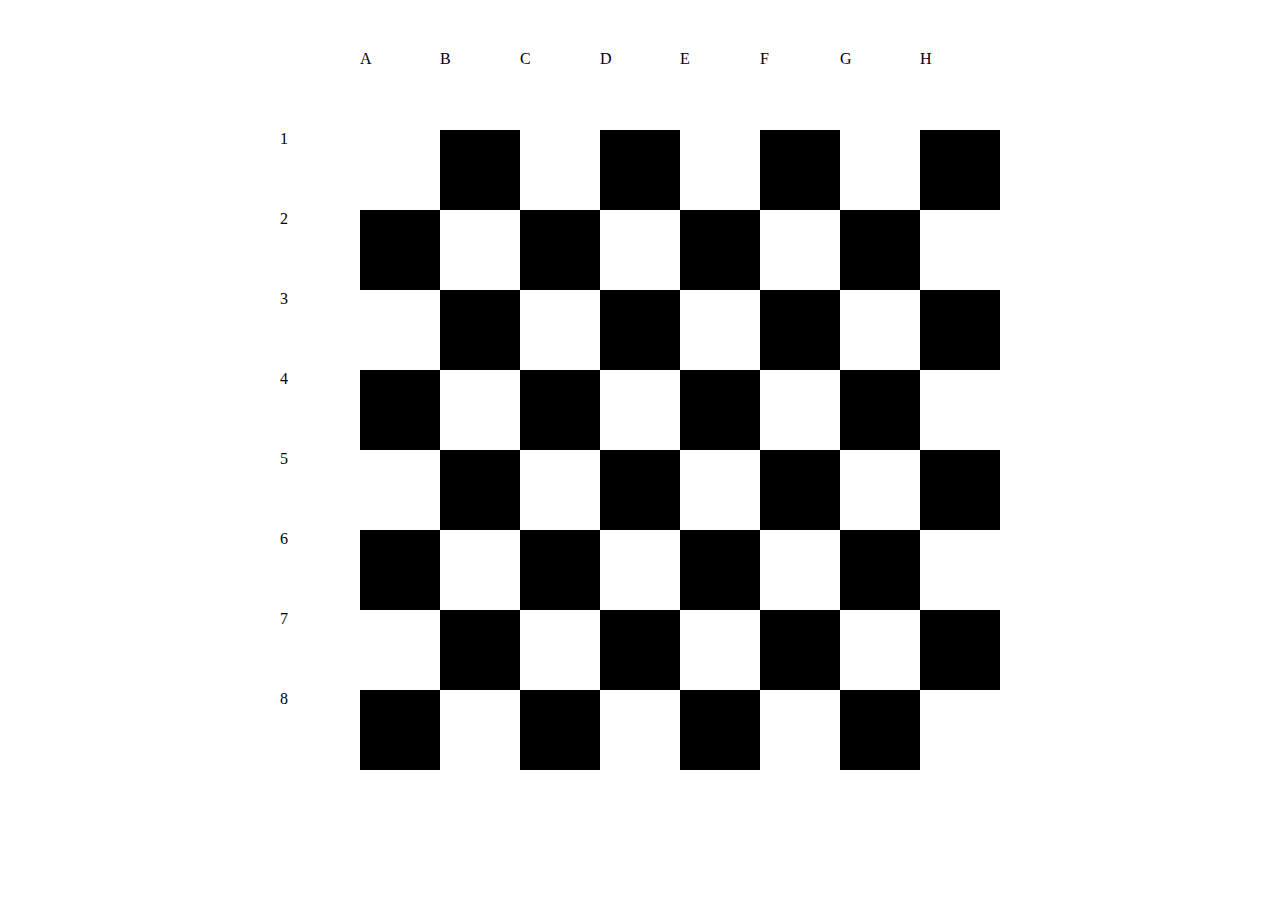
<file: index.html>
<!DOCTYPE html>
<html lang="en">

<head>
    <meta charset="UTF-8">
    <meta http-equiv="X-UA-Compatible" content="IE=edge">
    <meta name="viewport" content="width=device-width, initial-scale=1.0">
    <link rel="stylesheet" href="style.css">
    <title>Chess Board</title>
</head>

<body>
    <div class="container">
        <div id="main" class="main"></div>
    </div>
</body>
<script src='lesson_5_1.js'></script>

</html>
</file>
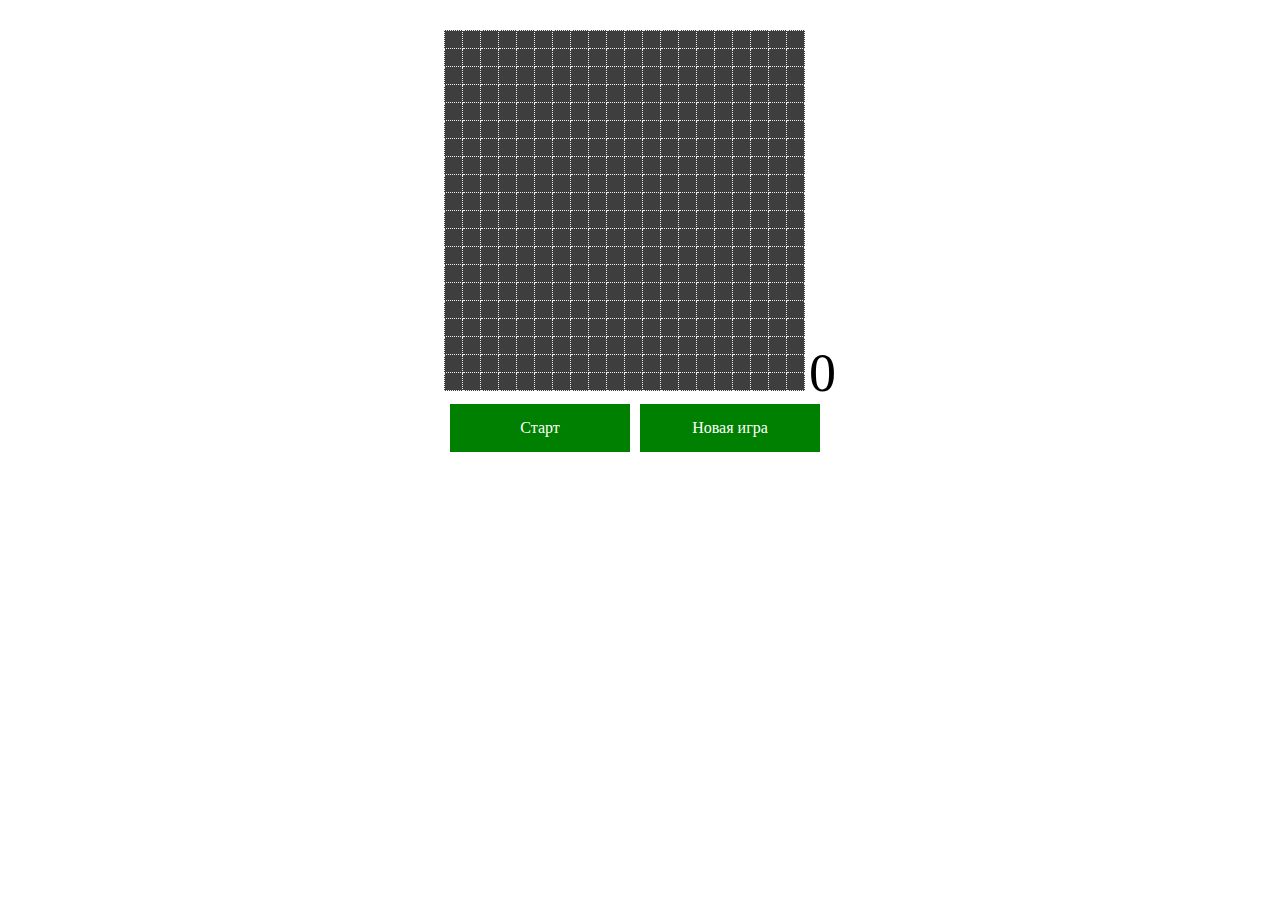
<file: lesson7.html>
<!DOCTYPE html>
<html lang="en">

<head>
    <meta charset="UTF-8">
    <title>Snake</title>
    <link rel="stylesheet" href="lesson7.css">
    <script src="lesson7.js"></script>
</head>

<body>
    <div class="wrap">
        <div id="snake-field"></div>
        <span class="score">0</span>
        <div class="buttons">
            <div id="snake-start">Старт</div>
            <div id="snake-renew">Новая игра</div>
        </div>
    </div>

</body>

</html>
</file>
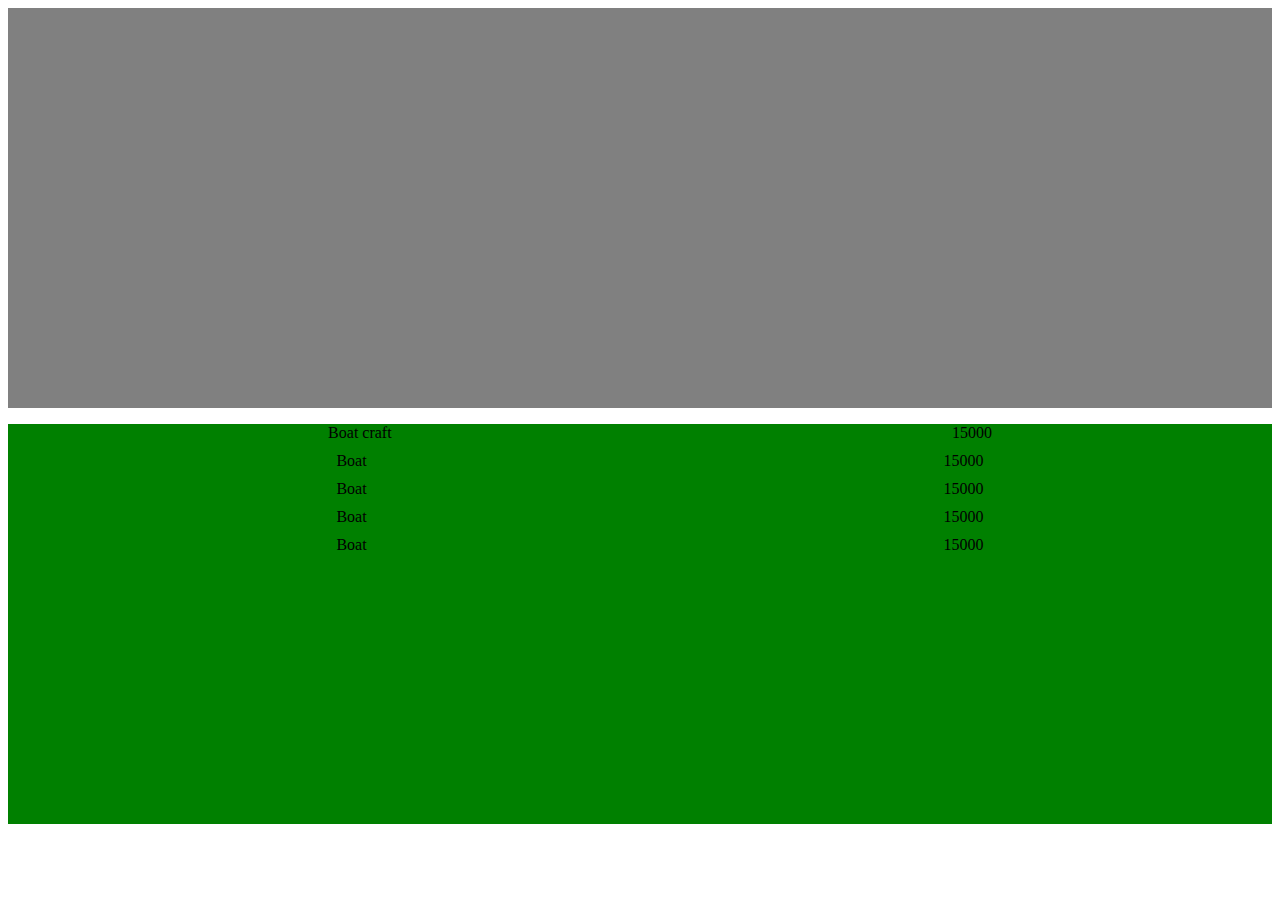
<file: lesson_6_2.html>
<!DOCTYPE html>
<html lang="en">

<head>
    <meta charset="UTF-8">
    <meta http-equiv="X-UA-Compatible" content="IE=edge">
    <meta name="viewport" content="width=device-width, initial-scale=1.0">
    <link rel="stylesheet" href="style_6.css">
    <title>Document</title>
</head>

<body>
    <div class="container">
        <ul class="basket"></ul>
        <div class="summ"></div>
    </div>
    <div class="footer">
        <ul>
            <li class="product">
                <div class="name">Boat craft</div>
                <div class="price">15000</div>
            </li>
            <li class="product">
                <div class="name">Boat</div>
                <div class="price">15000</div>
            </li>
            <li class="product">
                <div class="name">Boat</div>
                <div class="price">15000</div>
            </li>
            <li class="product">
                <div class="name">Boat</div>
                <div class="price">15000</div>
            </li>
            <li class="product">
                <div class="name">Boat</div>
                <div class="price">15000</div>
            </li>
        </ul>
    </div>

</body>
<script src='lesson_6_2.js'></script>

</html>
</file>
<file: style.css>
body{
    margin: 0;
}
.container{
    width: 720px;
    position: absolute;
    top: 50px;
    left: calc(50% - 360px);
}

.top{
    list-style: none;
    padding-left: 40px;
    margin-left: 30px;
}

.letters{
    text-align: center;

}

.main{
    display: flex;
    flex-direction: row;
    flex-wrap: wrap;
}

.numbers{
    text-align: center;
    align-items: center;
}

.square{
    width: 80px;
    height: 80px;
}

.white{
    background-color: white;
}

.black{
    background-color: black;
}
</file>
<file: lesson7.css>
#snake-field{
    display: inline-block;
}
#snake-renew,#snake-start{
    width: 150px;
    padding: 15px;
    color: white;
    background-color: green;
    text-align: center;
    cursor: pointer;
    float: left;
    margin-right: 10px;
}
.game-table{
    border-collapse: collapse;
    background-color: #3e3e3e;
}
td.game-table-cell{
    width: 15px;
    height: 15px;
    border: 1px dotted #eee;
}
.snake-unit{
    background-color: white;
}
.food-unit{
    background-color: red;
}
.wall-unit{
    background-color: yellow;
}
.buttons{
    display: inline-block;
}
.wrap{
    margin: 30px auto 0;
    text-align: center;
}
.score{
    font-size: 54px;
}
</file>
<file: style_6.css>
html{
    margin: 0;
}

.top{
    display: flex;
    flex-direction: row;
    justify-content: space-around;
}

.small{
    /* background-image: url('small/boat_1.jpg'); */
    width: 400px;
    height: 400px;
    background-repeat: no-repeat;
    background-size: cover;

}

footer{
    align-content: center;
}

.big{
    margin: auto;
    margin-top: 25px;
    width: 800px;
    height: 800px;
    background-color: gray;
    background-repeat: no-repeat;
    background-size: cover;
}

.container{
    height: 400px;
    background-color: gray;
    display: flex;
    justify-content: space-around; 
}

.footer{
    height: 400px;
    background-color: green;
}
.product{
    display: flex;
    flex-direction: row;
    justify-content: space-around;
    margin-top: 10px;
}
.basket{

}
</file>
